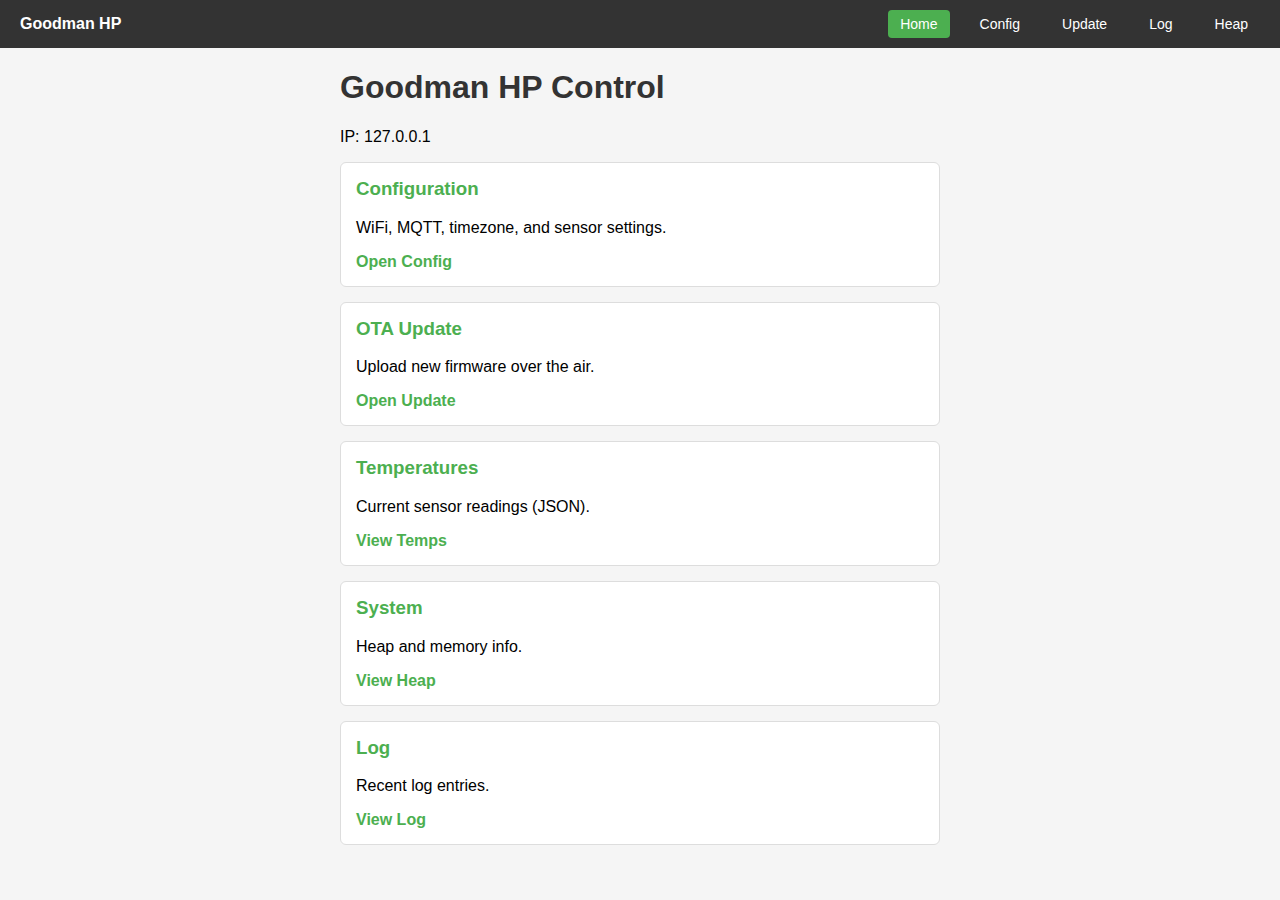
<file: data/www/index.html>
<html><head><title>Goodman HP Control</title>
<meta name='viewport' content='width=device-width,initial-scale=1'>
<style>
body{font-family:Arial,sans-serif;margin:0;padding:0;background:#f5f5f5;}
nav{background:#333;padding:10px 20px;display:flex;align-items:center;gap:18px;}
nav a{color:#fff;text-decoration:none;font-size:14px;padding:6px 12px;border-radius:4px;}
nav a:hover,nav a.active{background:#4CAF50;}
nav .brand{font-weight:bold;font-size:16px;margin-right:auto;color:#fff;}
.content{max-width:600px;margin:20px auto;padding:0 20px;}
h1{color:#333;}
.card{background:#fff;border:1px solid #ddd;border-radius:6px;padding:15px;margin-bottom:15px;}
.card h3{margin-top:0;color:#4CAF50;}
.card a{color:#4CAF50;text-decoration:none;font-weight:bold;}
.card a:hover{text-decoration:underline;}
</style></head>
<body>
<nav><span class='brand'>Goodman HP</span>
<a href='/' class='active'>Home</a>
<a href='/config'>Config</a>
<a href='/update'>Update</a>
<a href='/log'>Log</a>
<a href='/heap'>Heap</a>
</nav>
<div class='content'>
<h1>Goodman HP Control</h1>
<p>IP: <span id="ip"></span></p>
<div class='card'><h3>Configuration</h3><p>WiFi, MQTT, timezone, and sensor settings.</p><a href='/config'>Open Config</a></div>
<div class='card'><h3>OTA Update</h3><p>Upload new firmware over the air.</p><a href='/update'>Open Update</a></div>
<div class='card'><h3>Temperatures</h3><p>Current sensor readings (JSON).</p><a href='/temps'>View Temps</a></div>
<div class='card'><h3>System</h3><p>Heap and memory info.</p><a href='/heap'>View Heap</a></div>
<div class='card'><h3>Log</h3><p>Recent log entries.</p><a href='/log?limit=50'>View Log</a></div>
</div>
<script>document.getElementById('ip').textContent=location.hostname;</script>
</body></html>
</file>
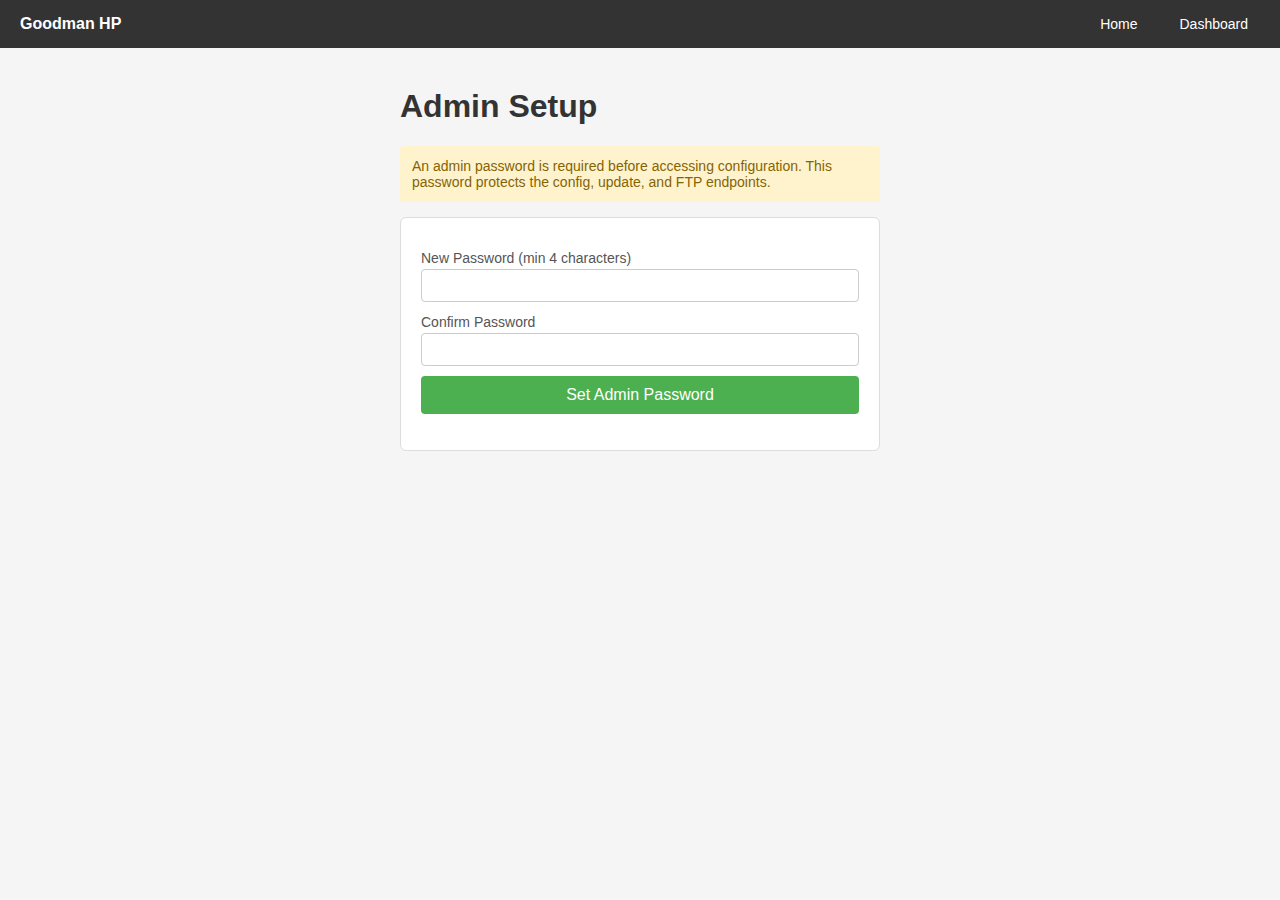
<file: data/www/admin.html>
<html><head><title>Admin Setup</title>
<meta name='viewport' content='width=device-width,initial-scale=1'>
<style>
body{font-family:Arial,sans-serif;margin:0;padding:0;background:#f5f5f5;}
nav{background:#333;padding:10px 20px;display:flex;align-items:center;gap:18px;}
nav a{color:#fff;text-decoration:none;font-size:14px;padding:6px 12px;border-radius:4px;}
nav a:hover{background:#4CAF50;}
nav .brand{font-weight:bold;font-size:16px;margin-right:auto;color:#fff;}
.container{max-width:480px;margin:40px auto;padding:0 20px;}
h1{color:#333;}
.card{background:#fff;border:1px solid #ddd;border-radius:6px;padding:20px;margin-bottom:15px;}
.notice{background:#fff3cd;color:#856404;padding:12px;border-radius:4px;margin-bottom:15px;font-size:14px;}
label{display:block;margin:12px 0 3px;color:#555;font-size:14px;}
input[type=password]{width:100%;padding:8px;border:1px solid #ccc;border-radius:4px;box-sizing:border-box;}
button{background:#4CAF50;color:#fff;padding:10px 24px;border:none;border-radius:4px;cursor:pointer;font-size:16px;margin-top:10px;width:100%;}
button:hover{background:#45a049;}
#status{margin-top:15px;padding:10px;border-radius:4px;display:none;}
.ok{background:#d4edda;color:#155724;display:block!important;}
.err{background:#f8d7da;color:#721c24;display:block!important;}
</style></head><body>
<nav><span class='brand'>Goodman HP</span>
<a href='/'>Home</a>
<a href='/dashboard'>Dashboard</a>
</nav>
<div class='container'>
<h1>Admin Setup</h1>
<div class='notice'>An admin password is required before accessing configuration. This password protects the config, update, and FTP endpoints.</div>
<div class='card'>
<form id='af' onsubmit='return setup(event)'>
<label>New Password (min 4 characters)</label><input type='password' id='password' required minlength='4'>
<label>Confirm Password</label><input type='password' id='confirm' required minlength='4'>
<button type='submit'>Set Admin Password</button>
</form>
</div>
<div id='status'></div>
</div>
<script>
function setup(e){
e.preventDefault();
var pw=document.getElementById('password').value;
var cf=document.getElementById('confirm').value;
var s=document.getElementById('status');
if(pw.length<4){s.className='err';s.textContent='Password must be at least 4 characters.';return false;}
if(pw!==cf){s.className='err';s.textContent='Passwords do not match.';return false;}
fetch('/admin/setup',{method:'POST',headers:{'Content-Type':'application/json'},body:JSON.stringify({password:pw,confirm:cf})}).then(r=>r.json()).then(r=>{
if(r.error){s.className='err';s.textContent=r.error;}
else{s.className='ok';s.textContent=r.message||'Password set.';setTimeout(()=>location.href='/config',1500);}
}).catch(err=>{s.className='err';s.textContent='Error: '+err;});
return false;}
</script></body></html>
</file>
